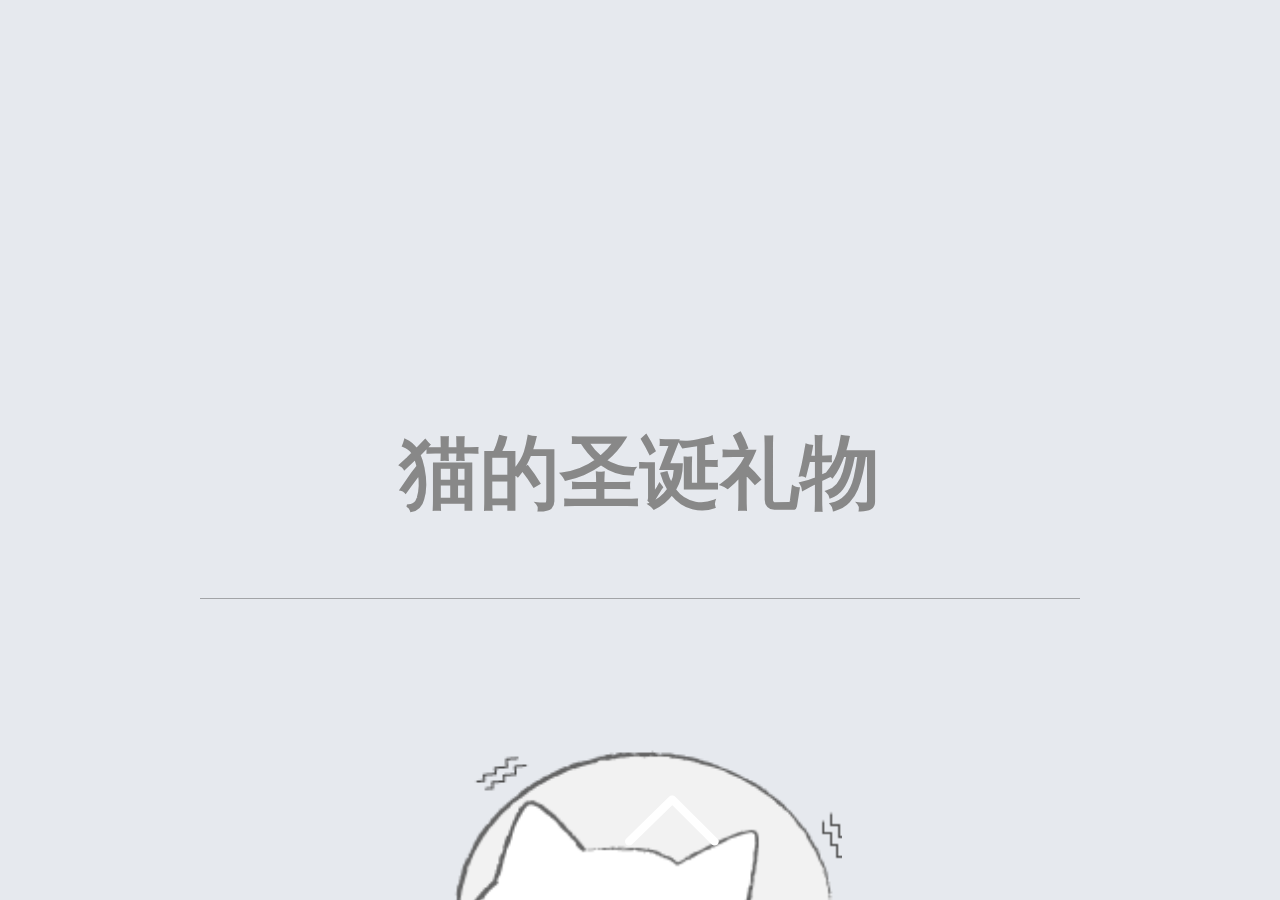
<file: cat.html>
<!DOCTYPE html>
<html lang="en">
<head>
	<meta charset="UTF-8">
	<title>Document</title>
	<link rel="stylesheet" href="css/mobile-reset.css">
	<link rel="stylesheet" href="css/swiper-3.4.0.min.css">
    <link rel="stylesheet" href="css/animate.min.css">
	<link rel="stylesheet" href="css/style.css">
    <script src="js/swiper.animate1.0.2.min.js"></script>
</head>
<body>
<div class="swiper-container">
    <div class="swiper-wrapper">
        <div class="swiper-slide page1">
            	<h1 class="ani" swiper-animate-effect="flip" swiper-animate-duration="1s">猫的圣诞礼物</h1>
            	<p class="hr"></p>
            	<p class="cat">
            		<img src="images/index-cat.png" alt="">
            	</p>
            	<a class="push-down ani" swiper-animate-effect="flash" swiper-animate-duration="2s"><span class="iconfont">&#xe65d;</span></a>
        </div>
        <div class="swiper-slide page2">
            <p class="bg ani" swiper-animate-effect="fadeIn" swiper-animate-duration="6s" swiper-animate-delay="2s"></p>
            <p class="christmas">
                <img src="images/christmas.png" class="ani" swiper-animate-effect="pulse" swiper-animate-duration="2s">
            </p>
            <p class="page2-cat">
                <img src="images/page2-cat.png" class="ani" swiper-animate-effect="rollIn" swiper-animate-duration="1s" swiper-animate-delay="0.5s">
            </p>
            <p class="msg">
                <img src="images/msg.png" class="ani" swiper-animate-effect="flipInX" swiper-animate-duration="1s" swiper-animate-delay="2s">
            </p>
            <p class="gift">
                <img src="images/scarf.png" class="ani" swiper-animate-effect="bounceInUp" swiper-animate-duration="1s" swiper-animate-delay="3s">
            </p>
            <p class="gift">
                <img src="images/food.png" class="ani" swiper-animate-effect="bounceInUp" swiper-animate-duration="1s" swiper-animate-delay="3.5s">
            </p>
            <p class="gift">
                <img src="images/carton.png" class="ani" swiper-animate-effect="bounceInUp" swiper-animate-duration="1s" swiper-animate-delay="4s">
            </p>
            <a class="push-down ani" swiper-animate-effect="flash" swiper-animate-duration="2s"><span class="iconfont">&#xe65d;</span></a>
        </div>
        <div class="swiper-slide page3">
            <p class="page3-title"><img src="images/page3-title.png"></p>
            <p class="page3-cat"><img src="images/page3-cat.png"  class="ani" swiper-animate-effect="pulse" swiper-animate-duration="2s"></p>
            <p class="bg ani" swiper-animate-effect="fadeIn" swiper-animate-duration="4s"></p>
            <a class="push-down ani" swiper-animate-effect="flash" swiper-animate-duration="2s"><span class="iconfont">&#xe65d;</span></a>
        </div>
        <div class="swiper-slide page4">
            <p class="page4-title">
                <img src="images/page4-title.png" class="ani" swiper-animate-effect="bounceInDown" swiper-animate-duration="1s">
            </p>
            <p class="cartoncat2">
                <img src="images/carton-cat1.png">
            </p>
            <p class="cartoncat1">
                <img src="images/carton-cat2.png" class="ani">
            </p>
            <p class="page4-scat2">
                <img src="images/page4-scat2.png" class="ani" swiper-animate-effect="fadeIn" swiper-animate-duration="1s"
                swiper-animate-delay="1s">
            </p>
            <p class="page4-scat1">
                <img src="images/page4-scat1.png" class="ani" swiper-animate-effect="rollIn" swiper-animate-duration="1s" swiper-animate-delay="2s">
            </p>
            <p class="bg ani" swiper-animate-effect="fadeIn" swiper-animate-duration="4s"></p>
            <a class="push-down ani" swiper-animate-effect="flash" swiper-animate-duration="2s">
                <span class="iconfont">&#xe65d;</span>
            </a>
        </div>
        <div class="swiper-slide page5">
            <p class="snowman">
                <img src="images/snowman.png" class="ani" swiper-animate-effect="bounceIn" swiper-animate-duration="1.5s" swiper-animate-delay="3.5s">
            </p>
            <p class="Santa-Claus">
                <img src="images/Santa-Claus.png" class="ani" swiper-animate-effect="rollIn" swiper-animate-duration="1.5s" swiper-animate-delay="4.5s">
            </p>
            <p class="donkey">
                <img src="images/donkey.png" class="ani" swiper-animate-effect="bounceIn" swiper-animate-duration="1.5s" swiper-animate-delay="5s">
            </p>
            <p class="greenbg">
                <img src="images/chair.png" alt="">
            </p>
            <p class="page5-title">
                <img src="images/page5-title.png" class="ani" swiper-animate-effect="bounceInDown" swiper-animate-duration="1.5s" swiper-animate-delay="0.5s">
            </p>
            <p class="cat-scarf">
                <img src="images/cat-scarf.png" class="ani" swiper-animate-effect="bounceIn" swiper-animate-duration="0.7s" >
            </p>
            <p class="fox">
                <img src="images/fox.png" class="ani" swiper-animate-effect="bounceInLeft" swiper-animate-duration="0.7s" swiper-animate-delay="1.5s">
            </p>
            <p class="Hedgehog">
                <img src="images/Hedgehog.png" class="ani" swiper-animate-effect="bounceInRight" swiper-animate-duration="0.7s" swiper-animate-delay="2.5s">
            </p>
            <p class="bg ani" swiper-animate-effect="fadeIn" swiper-animate-duration="6s" swiper-animate-delay="1s"></p>
            <a class="push-down ani" swiper-animate-effect="flash" swiper-animate-duration="2s">
                <span class="iconfont">&#xe65d;</span>
            </a>
        </div>
        <div class="swiper-slide page6">
            <p class="last-cat">
                <img src="images/lastcat.png" class="ani" swiper-animate-effect="bounceIn" swiper-animate-duration="2s">
            </p>
            <a class="push-down ani" swiper-animate-effect="flash" swiper-animate-duration="2s">
                <span class="iconfont">&#xe65d;</span>
            </a>
        </div>
    </div>
    
</div>
<script src="js/base.js"></script>
<script src="js/swiper.js"></script>
<script>        
  var mySwiper = new Swiper ('.swiper-container', {
    grabCursor:true,
    direction: 'vertical',
    onInit:function(swiper){
        swiperAnimateCache(swiper);
        swiperAnimate(swiper);
    },
    onSlideChangeEnd:function(swiper){
        swiperAnimate(swiper);
    },
  })        
  </script>
	
</body>
</html>
</file>
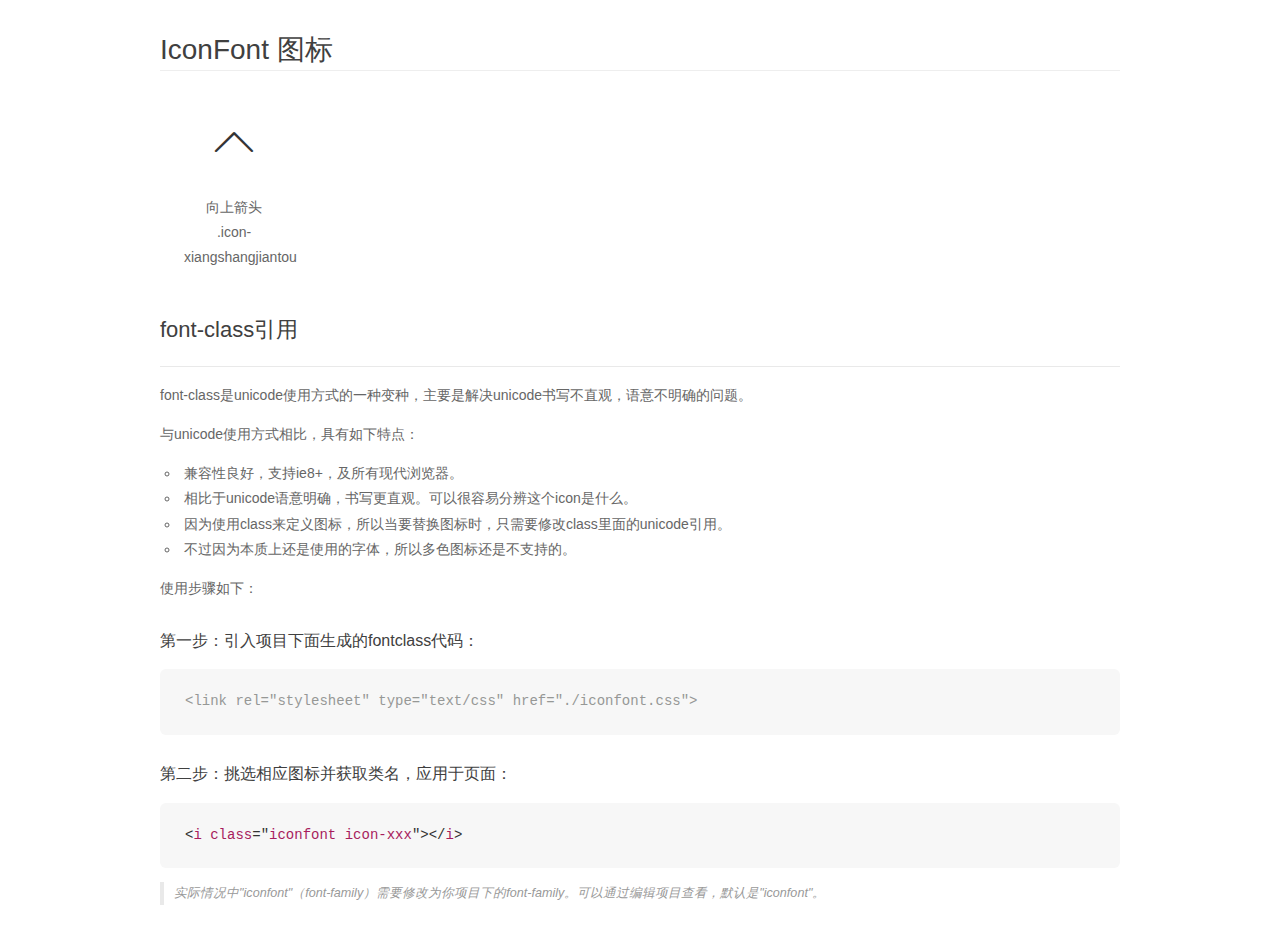
<file: iconfont/demo_fontclass.html>
<!DOCTYPE html>
<html>
<head>
    <meta charset="utf-8"/>
    <title>IconFont</title>
    <link rel="stylesheet" href="demo.css">
    <link rel="stylesheet" href="iconfont.css">
</head>
<body>
    <div class="main markdown">
        <h1>IconFont 图标</h1>
        <ul class="icon_lists clear">
            
                <li>
                <i class="icon iconfont icon-xiangshangjiantou"></i>
                    <div class="name">向上箭头</div>
                    <div class="fontclass">.icon-xiangshangjiantou</div>
                </li>
            
        </ul>

        <h2 id="font-class-">font-class引用</h2>
        <hr>

        <p>font-class是unicode使用方式的一种变种，主要是解决unicode书写不直观，语意不明确的问题。</p>
        <p>与unicode使用方式相比，具有如下特点：</p>
        <ul>
        <li>兼容性良好，支持ie8+，及所有现代浏览器。</li>
        <li>相比于unicode语意明确，书写更直观。可以很容易分辨这个icon是什么。</li>
        <li>因为使用class来定义图标，所以当要替换图标时，只需要修改class里面的unicode引用。</li>
        <li>不过因为本质上还是使用的字体，所以多色图标还是不支持的。</li>
        </ul>
        <p>使用步骤如下：</p>
        <h3 id="-fontclass-">第一步：引入项目下面生成的fontclass代码：</h3>


        <pre><code class="lang-js hljs javascript"><span class="hljs-comment">&lt;link rel="stylesheet" type="text/css" href="./iconfont.css"&gt;</span></code></pre>
        <h3 id="-">第二步：挑选相应图标并获取类名，应用于页面：</h3>
        <pre><code class="lang-css hljs">&lt;<span class="hljs-selector-tag">i</span> <span class="hljs-selector-tag">class</span>="<span class="hljs-selector-tag">iconfont</span> <span class="hljs-selector-tag">icon-xxx</span>"&gt;&lt;/<span class="hljs-selector-tag">i</span>&gt;</code></pre>
        <blockquote>
        <p>实际情况中"iconfont"（font-family）需要修改为你项目下的font-family。可以通过编辑项目查看，默认是"iconfont"。</p>
        </blockquote>
    </div>
</body>
</html>
</file>
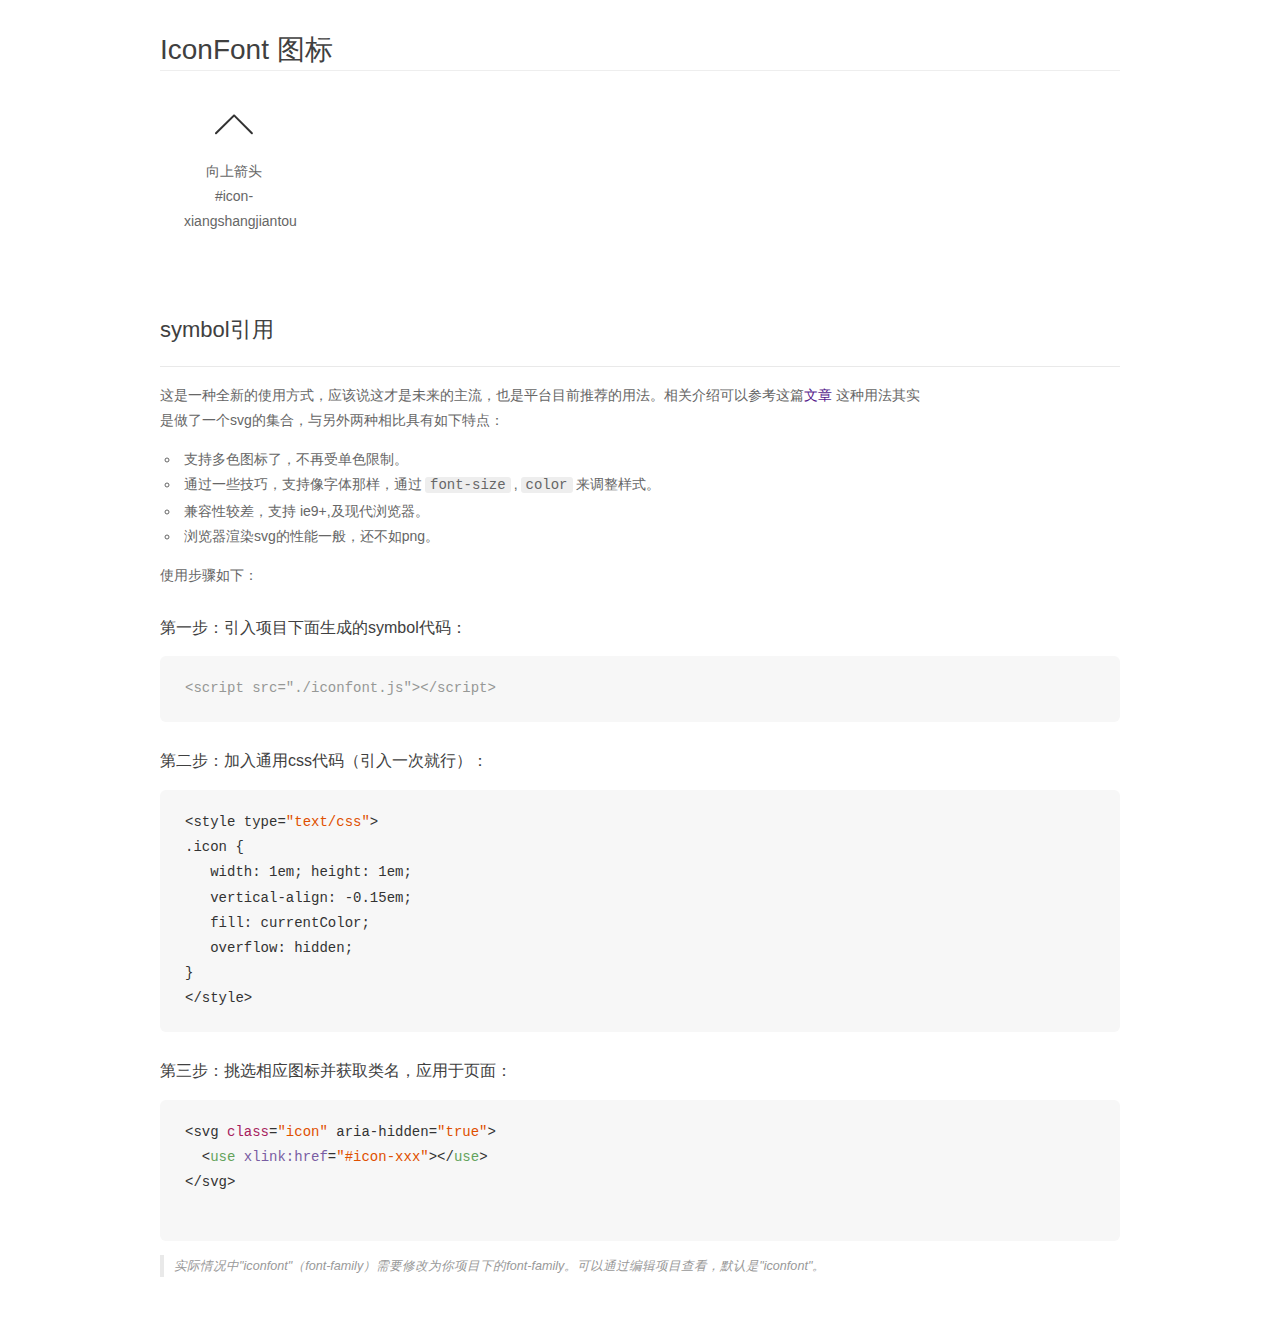
<file: iconfont/demo_symbol.html>
<!DOCTYPE html>
<html>
<head>
    <meta charset="utf-8"/>
    <title>IconFont</title>
    <link rel="stylesheet" href="demo.css">
    <script src="iconfont.js"></script>

    <style type="text/css">
        .icon {
          /* 通过设置 font-size 来改变图标大小 */
          width: 1em; height: 1em;
          /* 图标和文字相邻时，垂直对齐 */
          vertical-align: -0.15em;
          /* 通过设置 color 来改变 SVG 的颜色/fill */
          fill: currentColor;
          /* path 和 stroke 溢出 viewBox 部分在 IE 下会显示
             normalize.css 中也包含这行 */
          overflow: hidden;
        }

    </style>
</head>
<body>
    <div class="main markdown">
        <h1>IconFont 图标</h1>
        <ul class="icon_lists clear">
            
                <li>
                    <svg class="icon" aria-hidden="true">
                        <use xlink:href="#icon-xiangshangjiantou"></use>
                    </svg>
                    <div class="name">向上箭头</div>
                    <div class="fontclass">#icon-xiangshangjiantou</div>
                </li>
            
        </ul>


        <h2 id="symbol-">symbol引用</h2>
        <hr>

        <p>这是一种全新的使用方式，应该说这才是未来的主流，也是平台目前推荐的用法。相关介绍可以参考这篇<a href="">文章</a>
        这种用法其实是做了一个svg的集合，与另外两种相比具有如下特点：</p>
        <ul>
          <li>支持多色图标了，不再受单色限制。</li>
          <li>通过一些技巧，支持像字体那样，通过<code>font-size</code>,<code>color</code>来调整样式。</li>
          <li>兼容性较差，支持 ie9+,及现代浏览器。</li>
          <li>浏览器渲染svg的性能一般，还不如png。</li>
        </ul>
        <p>使用步骤如下：</p>
        <h3 id="-symbol-">第一步：引入项目下面生成的symbol代码：</h3>
        <pre><code class="lang-js hljs javascript"><span class="hljs-comment">&lt;script src="./iconfont.js"&gt;&lt;/script&gt;</span></code></pre>
        <h3 id="-css-">第二步：加入通用css代码（引入一次就行）：</h3>
        <pre><code class="lang-js hljs javascript">&lt;style type=<span class="hljs-string">"text/css"</span>&gt;
.icon {
   width: <span class="hljs-number">1</span>em; height: <span class="hljs-number">1</span>em;
   vertical-align: <span class="hljs-number">-0.15</span>em;
   fill: currentColor;
   overflow: hidden;
}
&lt;<span class="hljs-regexp">/style&gt;</span></code></pre>
        <h3 id="-">第三步：挑选相应图标并获取类名，应用于页面：</h3>
        <pre><code class="lang-js hljs javascript">&lt;svg <span class="hljs-class"><span class="hljs-keyword">class</span></span>=<span class="hljs-string">"icon"</span> aria-hidden=<span class="hljs-string">"true"</span>&gt;<span class="xml"><span class="hljs-tag">
  &lt;<span class="hljs-name">use</span> <span class="hljs-attr">xlink:href</span>=<span class="hljs-string">"#icon-xxx"</span>&gt;</span><span class="hljs-tag">&lt;/<span class="hljs-name">use</span>&gt;</span>
</span>&lt;<span class="hljs-regexp">/svg&gt;
        </span></code></pre>
        <blockquote>
        <p>实际情况中"iconfont"（font-family）需要修改为你项目下的font-family。可以通过编辑项目查看，默认是"iconfont"。</p>
        </blockquote>
    </div>
</body>
</html>
</file>
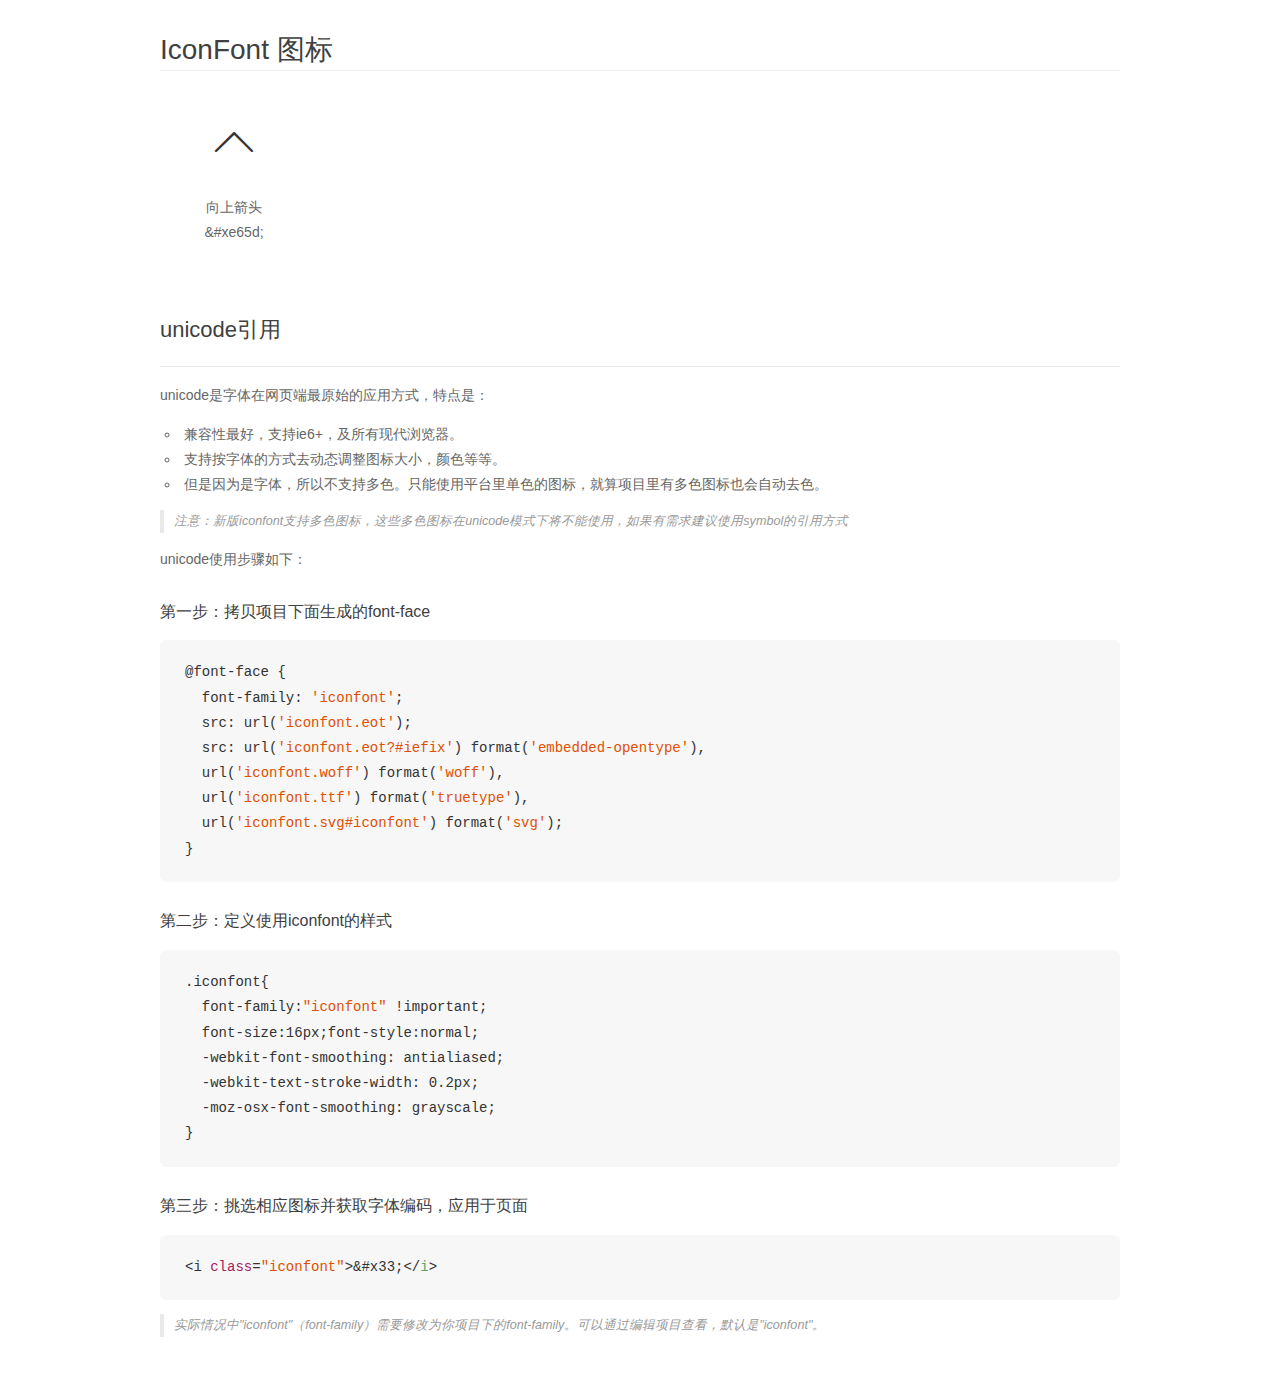
<file: iconfont/demo_unicode.html>
<!DOCTYPE html>
<html>
<head>
    <meta charset="utf-8"/>
    <title>IconFont</title>
    <link rel="stylesheet" href="demo.css">

    <style type="text/css">

        @font-face {font-family: "iconfont";
          src: url('iconfont.eot'); /* IE9*/
          src: url('iconfont.eot#iefix') format('embedded-opentype'), /* IE6-IE8 */
          url('iconfont.woff') format('woff'), /* chrome, firefox */
          url('iconfont.ttf') format('truetype'), /* chrome, firefox, opera, Safari, Android, iOS 4.2+*/
          url('iconfont.svg#iconfont') format('svg'); /* iOS 4.1- */
        }

        .iconfont {
          font-family:"iconfont" !important;
          font-size:16px;
          font-style:normal;
          -webkit-font-smoothing: antialiased;
          -webkit-text-stroke-width: 0.2px;
          -moz-osx-font-smoothing: grayscale;
        }

    </style>
</head>
<body>
    <div class="main markdown">
        <h1>IconFont 图标</h1>
        <ul class="icon_lists clear">
            
                <li>
                <i class="icon iconfont">&#xe65d;</i>
                    <div class="name">向上箭头</div>
                    <div class="code">&amp;#xe65d;</div>
                </li>
            
        </ul>
        <h2 id="unicode-">unicode引用</h2>
        <hr>

        <p>unicode是字体在网页端最原始的应用方式，特点是：</p>
        <ul>
        <li>兼容性最好，支持ie6+，及所有现代浏览器。</li>
        <li>支持按字体的方式去动态调整图标大小，颜色等等。</li>
        <li>但是因为是字体，所以不支持多色。只能使用平台里单色的图标，就算项目里有多色图标也会自动去色。</li>
        </ul>
        <blockquote>
        <p>注意：新版iconfont支持多色图标，这些多色图标在unicode模式下将不能使用，如果有需求建议使用symbol的引用方式</p>
        </blockquote>
        <p>unicode使用步骤如下：</p>
        <h3 id="-font-face">第一步：拷贝项目下面生成的font-face</h3>
        <pre><code class="lang-js hljs javascript">@font-face {
  font-family: <span class="hljs-string">'iconfont'</span>;
  src: url(<span class="hljs-string">'iconfont.eot'</span>);
  src: url(<span class="hljs-string">'iconfont.eot?#iefix'</span>) format(<span class="hljs-string">'embedded-opentype'</span>),
  url(<span class="hljs-string">'iconfont.woff'</span>) format(<span class="hljs-string">'woff'</span>),
  url(<span class="hljs-string">'iconfont.ttf'</span>) format(<span class="hljs-string">'truetype'</span>),
  url(<span class="hljs-string">'iconfont.svg#iconfont'</span>) format(<span class="hljs-string">'svg'</span>);
}
</code></pre>
        <h3 id="-iconfont-">第二步：定义使用iconfont的样式</h3>
        <pre><code class="lang-js hljs javascript">.iconfont{
  font-family:<span class="hljs-string">"iconfont"</span> !important;
  font-size:<span class="hljs-number">16</span>px;font-style:normal;
  -webkit-font-smoothing: antialiased;
  -webkit-text-stroke-width: <span class="hljs-number">0.2</span>px;
  -moz-osx-font-smoothing: grayscale;
}
</code></pre>
        <h3 id="-">第三步：挑选相应图标并获取字体编码，应用于页面</h3>
        <pre><code class="lang-js hljs javascript">&lt;i <span class="hljs-class"><span class="hljs-keyword">class</span></span>=<span class="hljs-string">"iconfont"</span>&gt;&amp;#x33;<span class="xml"><span class="hljs-tag">&lt;/<span class="hljs-name">i</span>&gt;</span></span></code></pre>

        <blockquote>
        <p>实际情况中"iconfont"（font-family）需要修改为你项目下的font-family。可以通过编辑项目查看，默认是"iconfont"。</p>
        </blockquote>
    </div>


</body>
</html>
</file>
<file: iconfont/iconfont.css>
@font-face {font-family: "iconfont";
  src: url('iconfont.eot?t=1478777917709'); /* IE9*/
  src: url('iconfont.eot?t=1478777917709#iefix') format('embedded-opentype'), /* IE6-IE8 */
  url('iconfont.woff?t=1478777917709') format('woff'), /* chrome, firefox */
  url('iconfont.ttf?t=1478777917709') format('truetype'), /* chrome, firefox, opera, Safari, Android, iOS 4.2+*/
  url('iconfont.svg?t=1478777917709#iconfont') format('svg'); /* iOS 4.1- */
}

.iconfont {
  font-family:"iconfont" !important;
  font-size:16px;
  font-style:normal;
  -webkit-font-smoothing: antialiased;
  -webkit-text-stroke-width: 0.2px;
  -moz-osx-font-smoothing: grayscale;
}

.icon-xiangshangjiantou:before { content: "\e65d"; }
</file>
<file: css/style.css>
*{
    box-sizing: border-box;
    margin:0;
    padding:0;
}
html,body{
	width:100%;
    height: 100%;
}
body{
	font-size: 0.14rem;
	font-family:"Microsoft Yaihei";
}
.swiper-container,.swiper-wrapper,.swiper-slide{
    width: 100%;
    height: 100%;
}
@font-face{
	font-family: 'iconfont';
	src:url('../iconfont/iconfont.woff') format('woff');
}
.iconfont{
	font-family: 'iconfont';
	font-size:1rem;
	color:#fff;
	font-weight: bold;
}
.page1{
	background-color: #e6e9ee;
	width:100%;
	text-align: center;
}
.page1 h1{
	text-align: center;
	font-size: 0.8rem;
	color:#888;
	margin-top: 4.2rem;
}
.page1 .hr{
	width:8.8rem;
	height:0.01rem;
	background-color: rgba(60,60,60,0.4);
	margin:0 auto;
	margin-top: 0.7rem;
}
.page1 .cat{
	margin-top: 1rem;
}
.page1 .cat img{
	width:4.03rem;
	height:4.03rem;
}
.push-down img{
	width:100%;
}
.push-down{
	position: absolute;
	bottom:0.3rem;
	left:50%;
	margin-left: -4%;
	width:13%;
	z-index:13;
	display: block;
	-webkit-animation-iteration-count: infinite;
	-o-animation-iteration-count: infinite;
	animation-iteration-count: infinite;
	-webkit-animation-timing-function: linear;
	-o-animation-timing-function: linear;
	animation-timing-function: linear;
}
.page2{
	background-image: url(../images/page2-bg.jpg);
	background-repeat: no-repeat;
	background-size: cover;
	position: relative;
}
.page2 .bg{
	position: absolute;
	top:0;
	left:0;
	width:100%;
	height:100%;
	background-image: url(../images/snow.png);
	background-repeat: no-repeat;
	background-size: cover;
}
.page2 .christmas{
	width:50%;
	height:13%;
	margin:10% auto;
}
.page2 .christmas img{
	width:100%;
	height:100%;
}
.page2 .page2-cat{
	width:37%;
	height:18%;
	margin-top: 48.5%;
	margin-left: 51%;
}
.page2 .page2-cat img{
	width:100%;
	height:100%;
}
.page2 .msg{
	width:48%;
	height:43%;
	margin-top: -76.5%;
	margin-left: 12%;
}
.page2 .msg img{
	width:100%;
	height:100%;
}
.page2 .gift{
	width:23%;
	height:17%;
	float:left;
	margin-left: 8%;
	margin-top:21%;
}
.page2 .gift img{
	width:100%;
	height:100%;
}
.page3{
	background-image: url(../images/page2-bg.jpg);
	background-repeat: no-repeat;
	background-size: cover;
	position: relative;
}
.page3 .bg{
	position: absolute;
	top:0;
	left:0;
	width:100%;
	height:100%;
	background-image: url(../images/snow.png);
	background-repeat: no-repeat;
	background-size: cover;
}
.page3 .page3-title{
	width:76%;
	height:16%;
	margin:10% auto;
}
.page3 .page3-title img{
	width:100%;
	height:100%;
}
.page3 .page3-cat{
	width:57%;
	height:28%;
	margin-top: 28%;
	margin-left: 25%;
}
.page3 .page3-cat img{
	width:100%;
	height:100%;
}
.page4{
	background-image: url(../images/page2-bg.jpg);
	background-repeat: no-repeat;
	background-size: cover;
	position: relative;
}
.page4 .bg{
	position: absolute;
	top:0;
	left:0;
	width:100%;
	height:100%;
	background-image: url(../images/snow.png);
	background-repeat: no-repeat;
	background-size: cover;
}
.page4 .page4-title{
	width:68%;
	height:16%;
	margin:10% auto;
}
.page4 .page4-title img{
	width:100%;
	height:100%;
}
.page4 .cartoncat1{
	width:53%;
	height:25%;
	margin-top: -36.5%;
	margin-left: 23.5%;
}
@keyframes carton{
	0%{
		opacity: 0.5;
	}
	100%{
		opacity: 1;
	}
}
.page4 .cartoncat1 img{
	width:100%;
	height:100%;
	opacity: 0.5;
	animation-name: carton;
	animation-duration: 5s;
}
.page4 .cartoncat2{
	width:67%;
	height:30%;
	margin-top: 17.5%;
	margin-left: 16%;
}
.page4 .cartoncat2 img{
	width:100%;
	height:100%;
}
.page4 .page4-scat2{
	width:18%;
	height:7%;
	margin-top:-46%;
	margin-left: 56%;
	position:relative;
	z-index: 2;
}
.page4 .page4-scat2 img{
	width:100%;
	height:100%;
}
.page4 .page4-scat1{
	width:16%;
	height:7%;
	margin-top:-12.5%;
	margin-left: 26%;
	position:relative;
	z-index: 2;
}
.page4 .page4-scat1 img{
	width:100%;
	height:100%;
}
.page5{
	background-image: url(../images/greenbg.png);
	background-repeat: no-repeat;
	background-size: cover;
	position: relative;
}
.page5 .bg{
	position: absolute;
	top:0;
	left:0;
	width:100%;
	height:100%;
	background-image: url(../images/snow.png);
	background-repeat: no-repeat;
	background-size: cover;
}
.page5 .page5-title{
	width:70%;
	height:15%;
	margin:-72.5% auto;
}
.page5 .page5-title img{
	width:100%;
	height:100%;
}
.page5 .cat-scarf{
	width:50%;
	height:23%;
	margin-top: 108%;
	margin-left: 35%;
}
.page5 .cat-scarf img{
	width:100%;
	height:100%;
}
.page5 .fox{
	width:34%;
	height:18%;
	margin-top: -34%;
	margin-left: 7%;
}
.page5 .fox img{
	width:100%;
	height:100%;
}
.page5 .Hedgehog{
	width:19%;
	height:15%;
	margin-top: 8%;
	margin-left: 70%;
}
.page5 .Hedgehog img{
	width:100%;
	height:100%;
}
.page5 .snowman{
	width:45%;
	height:41%;
	margin-top: 40%;
	margin-left: 4%;
}
.page5 .snowman img{
	width:100%;
	height:100%;
}
.page5 .greenbg{
	position: absolute;
	top:29%;
	left:0%;
	width:97%;
	height:48%;
}
.page5 .greenbg img{
	width:100%;
	height:100%;
}
.page5 .Santa-Claus{
	width:31%;
	height:31%;
	margin-top: -67%;
	margin-left: 41%;
}
.page5 .Santa-Claus img{
	width:100%;
	height:100%;
}
.page5 .donkey{
	width:23%;
	height:18%;
	margin-top: -51%;
	margin-left: 61%;
}
.page5 .donkey img{
	width:100%;
	height:100%;
}
.page6{
	background-image: url(../images/greenbg.png);
	background-repeat: no-repeat;
	background-size: cover;
	position: relative;
}
.page6 .last-cat{
	width:82%;
	height:64%;
	margin:27% auto;
}
.page6 .last-cat img{
	width:100%;
	height:100%;
}
</file>
<file: iconfont/demo.css>
*{margin: 0;padding: 0;list-style: none;}
/*
KISSY CSS Reset
理念：1. reset 的目的不是清除浏览器的默认样式，这仅是部分工作。清除和重置是紧密不可分的。
2. reset 的目的不是让默认样式在所有浏览器下一致，而是减少默认样式有可能带来的问题。
3. reset 期望提供一套普适通用的基础样式。但没有银弹，推荐根据具体需求，裁剪和修改后再使用。
特色：1. 适应中文；2. 基于最新主流浏览器。
维护：玉伯<lifesinger@gmail.com>, 正淳<ragecarrier@gmail.com>
 */

/** 清除内外边距 **/
body, h1, h2, h3, h4, h5, h6, hr, p, blockquote, /* structural elements 结构元素 */
dl, dt, dd, ul, ol, li, /* list elements 列表元素 */
pre, /* text formatting elements 文本格式元素 */
form, fieldset, legend, button, input, textarea, /* form elements 表单元素 */
th, td /* table elements 表格元素 */ {
  margin: 0;
  padding: 0;
}

/** 设置默认字体 **/
body,
button, input, select, textarea /* for ie */ {
  font: 12px/1.5 tahoma, arial, \5b8b\4f53, sans-serif;
}
h1, h2, h3, h4, h5, h6 { font-size: 100%; }
address, cite, dfn, em, var { font-style: normal; } /* 将斜体扶正 */
code, kbd, pre, samp { font-family: courier new, courier, monospace; } /* 统一等宽字体 */
small { font-size: 12px; } /* 小于 12px 的中文很难阅读，让 small 正常化 */

/** 重置列表元素 **/
ul, ol { list-style: none; }

/** 重置文本格式元素 **/
a { text-decoration: none; }
a:hover { text-decoration: underline; }


/** 重置表单元素 **/
legend { color: #000; } /* for ie6 */
fieldset, img { border: 0; } /* img 搭车：让链接里的 img 无边框 */
button, input, select, textarea { font-size: 100%; } /* 使得表单元素在 ie 下能继承字体大小 */
/* 注：optgroup 无法扶正 */

/** 重置表格元素 **/
table { border-collapse: collapse; border-spacing: 0; }

/* 清除浮动 */
.ks-clear:after, .clear:after {
  content: '\20';
  display: block;
  height: 0;
  clear: both;
}
.ks-clear, .clear {
  *zoom: 1;
}

.main {
  padding: 30px 100px;
width: 960px;
margin: 0 auto;
}
.main h1{font-size:36px; color:#333; text-align:left;margin-bottom:30px; border-bottom: 1px solid #eee;}

.helps{margin-top:40px;}
.helps pre{
  padding:20px;
  margin:10px 0;
  border:solid 1px #e7e1cd;
  background-color: #fffdef;
  overflow: auto;
}

.icon_lists{
  width: 100% !important;

}

.icon_lists li{
  float:left;
  width: 100px;
  height:180px;
  text-align: center;
  list-style: none !important;
}
.icon_lists .icon{
  font-size: 42px;
  line-height: 100px;
  margin: 10px 0;
  color:#333;
  -webkit-transition: font-size 0.25s ease-out 0s;
  -moz-transition: font-size 0.25s ease-out 0s;
  transition: font-size 0.25s ease-out 0s;

}
.icon_lists .icon:hover{
  font-size: 100px;
}



.markdown {
  color: #666;
  font-size: 14px;
  line-height: 1.8;
}

.highlight {
  line-height: 1.5;
}

.markdown img {
  vertical-align: middle;
  max-width: 100%;
}

.markdown h1 {
  color: #404040;
  font-weight: 500;
  line-height: 40px;
  margin-bottom: 24px;
}

.markdown h2,
.markdown h3,
.markdown h4,
.markdown h5,
.markdown h6 {
  color: #404040;
  margin: 1.6em 0 0.6em 0;
  font-weight: 500;
  clear: both;
}

.markdown h1 {
  font-size: 28px;
}

.markdown h2 {
  font-size: 22px;
}

.markdown h3 {
  font-size: 16px;
}

.markdown h4 {
  font-size: 14px;
}

.markdown h5 {
  font-size: 12px;
}

.markdown h6 {
  font-size: 12px;
}

.markdown hr {
  height: 1px;
  border: 0;
  background: #e9e9e9;
  margin: 16px 0;
  clear: both;
}

.markdown p,
.markdown pre {
  margin: 1em 0;
}

.markdown > p,
.markdown > blockquote,
.markdown > .highlight,
.markdown > ol,
.markdown > ul {
  width: 80%;
}

.markdown ul > li {
  list-style: circle;
}

.markdown > ul li,
.markdown blockquote ul > li {
  margin-left: 20px;
  padding-left: 4px;
}

.markdown > ul li p,
.markdown > ol li p {
  margin: 0.6em 0;
}

.markdown ol > li {
  list-style: decimal;
}

.markdown > ol li,
.markdown blockquote ol > li {
  margin-left: 20px;
  padding-left: 4px;
}

.markdown code {
  margin: 0 3px;
  padding: 0 5px;
  background: #eee;
  border-radius: 3px;
}

.markdown pre {
  border-radius: 6px;
  background: #f7f7f7;
  padding: 20px;
}

.markdown pre code {
  border: none;
  background: #f7f7f7;
  margin: 0;
}

.markdown strong,
.markdown b {
  font-weight: 600;
}

.markdown > table {
  border-collapse: collapse;
  border-spacing: 0px;
  empty-cells: show;
  border: 1px solid #e9e9e9;
  width: 95%;
  margin-bottom: 24px;
}

.markdown > table th {
  white-space: nowrap;
  color: #333;
  font-weight: 600;

}

.markdown > table th,
.markdown > table td {
  border: 1px solid #e9e9e9;
  padding: 8px 16px;
  text-align: left;
}

.markdown > table th {
  background: #F7F7F7;
}

.markdown blockquote {
  font-size: 90%;
  color: #999;
  border-left: 4px solid #e9e9e9;
  padding-left: 0.8em;
  margin: 1em 0;
  font-style: italic;
}

.markdown blockquote p {
  margin: 0;
}

.markdown .anchor {
  opacity: 0;
  transition: opacity 0.3s ease;
  margin-left: 8px;
}

.markdown .waiting {
  color: #ccc;
}

.markdown h1:hover .anchor,
.markdown h2:hover .anchor,
.markdown h3:hover .anchor,
.markdown h4:hover .anchor,
.markdown h5:hover .anchor,
.markdown h6:hover .anchor {
  opacity: 1;
  display: inline-block;
}

.markdown > br,
.markdown > p > br {
  clear: both;
}


.hljs {
  display: block;
  background: white;
  padding: 0.5em;
  color: #333333;
  overflow-x: auto;
}

.hljs-comment,
.hljs-meta {
  color: #969896;
}

.hljs-string,
.hljs-variable,
.hljs-template-variable,
.hljs-strong,
.hljs-emphasis,
.hljs-quote {
  color: #df5000;
}

.hljs-keyword,
.hljs-selector-tag,
.hljs-type {
  color: #a71d5d;
}

.hljs-literal,
.hljs-symbol,
.hljs-bullet,
.hljs-attribute {
  color: #0086b3;
}

.hljs-section,
.hljs-name {
  color: #63a35c;
}

.hljs-tag {
  color: #333333;
}

.hljs-title,
.hljs-attr,
.hljs-selector-id,
.hljs-selector-class,
.hljs-selector-attr,
.hljs-selector-pseudo {
  color: #795da3;
}

.hljs-addition {
  color: #55a532;
  background-color: #eaffea;
}

.hljs-deletion {
  color: #bd2c00;
  background-color: #ffecec;
}

.hljs-link {
  text-decoration: underline;
}

pre{
  background: #fff;
}
</file>
